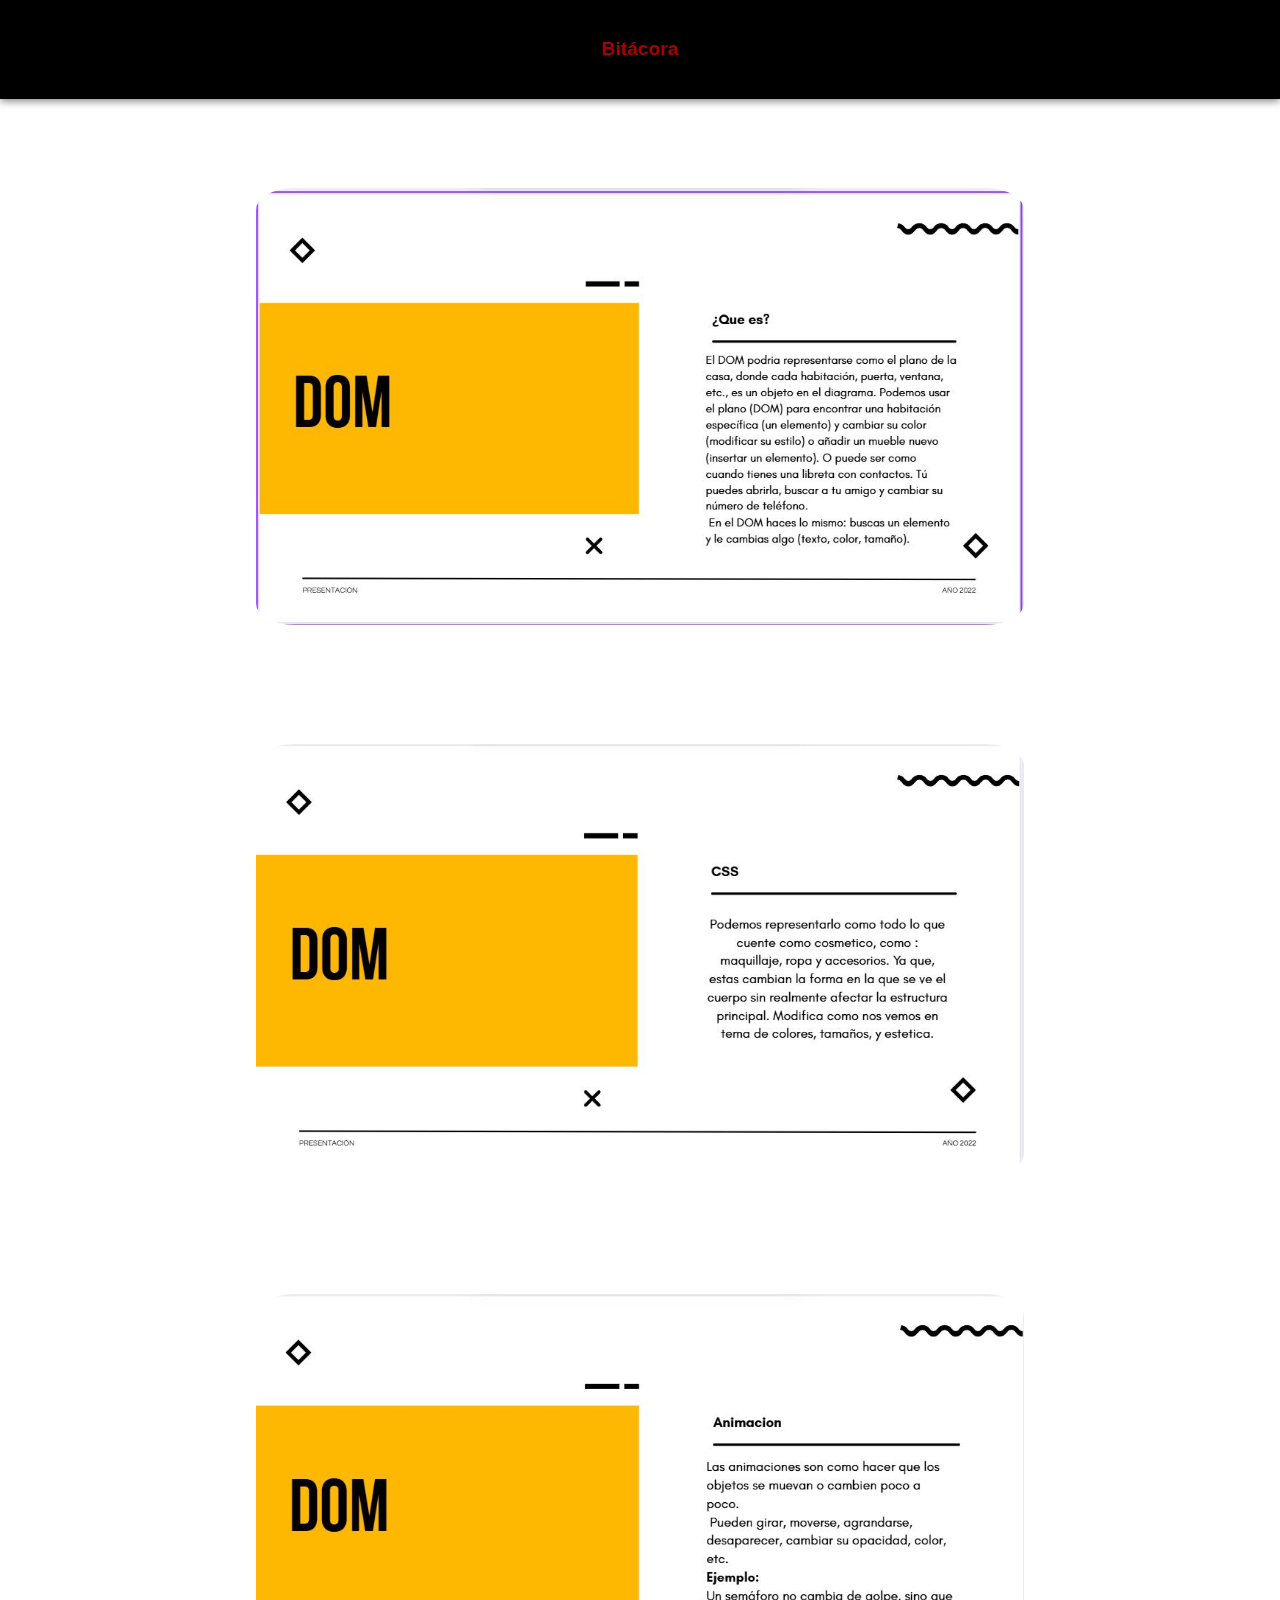
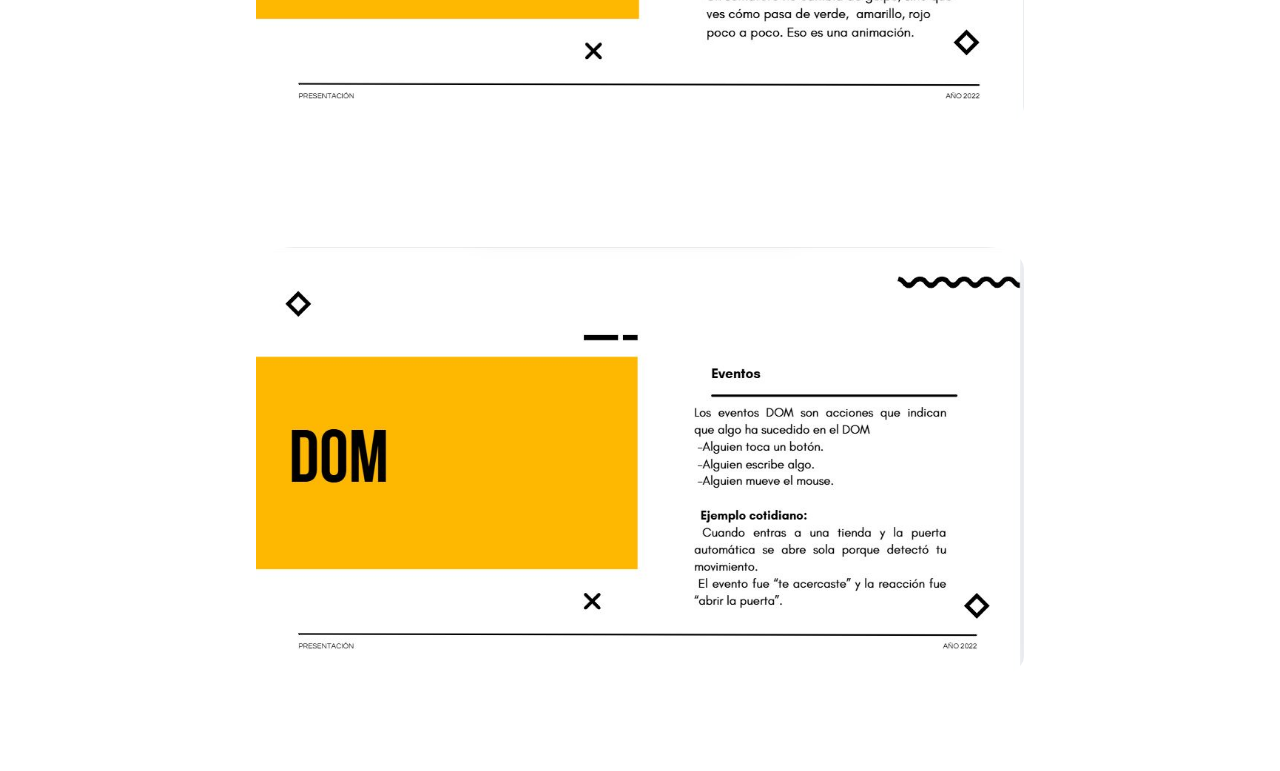
<file: heyo.html>
<!DOCTYPE html>
<html lang="es">
<head>
  <meta charset="UTF-8">
  <meta name="viewport" content="width=device-width, initial-scale=1.0">
  <title>DOM</title>
  <style>
 
    body {
      margin: 0;
      font-family: sans-serif;
      background-image: url(https://images.gamebanana.com/img/ss/mods/6209499caca05.jpg);
      color: #eee;
      background-size: cover;
      background-repeat: no-repeat;
      background-attachment: fixed;
      background-position: center;
    }
 
    nav {
      position: sticky;
      top: 0;
      padding: 3%;          
      display: flex;
      gap: 5%;                  
      justify-content: center;
      box-shadow: 0 2px 8px rgba(0,0,0,0.5);
      background-color: black;
    }
 
    nav a {
      color: #ab0000;
      text-decoration: none;
      font-weight: bold;
      font-size: 120%;          
      transition: color 0.3s;
    }
 
    nav a:hover {
      color: #fff;
    }
 
    .contenedor {
      width: 60%;              
      margin: 5% auto;          
      padding: 2%;
      text-align: center;
    }
 
    .contenedor img {
      width: 100%;              
      border-radius: 5%;        
      box-shadow: 0 3% 6% rgba(0,0,0,0.4);
    }
 
  </style>
</head>
<body>
 
  <nav>
    <a href="index.html">Bitácora</a>
  </nav>
 
  <div class="contenedor">
    <img src="/img/DOM.jpeg">
  </div>
 
  <div class="contenedor">
    <img src="/img/domcc.jpeg">
  </div>
 
  <div class="contenedor">
    <img src="/img/DOMA.jpeg">
  </div>
 
  <div class="contenedor">
    <img src="/img/DOME.jpeg">
  </div>
 
</body>
</html>
</file>
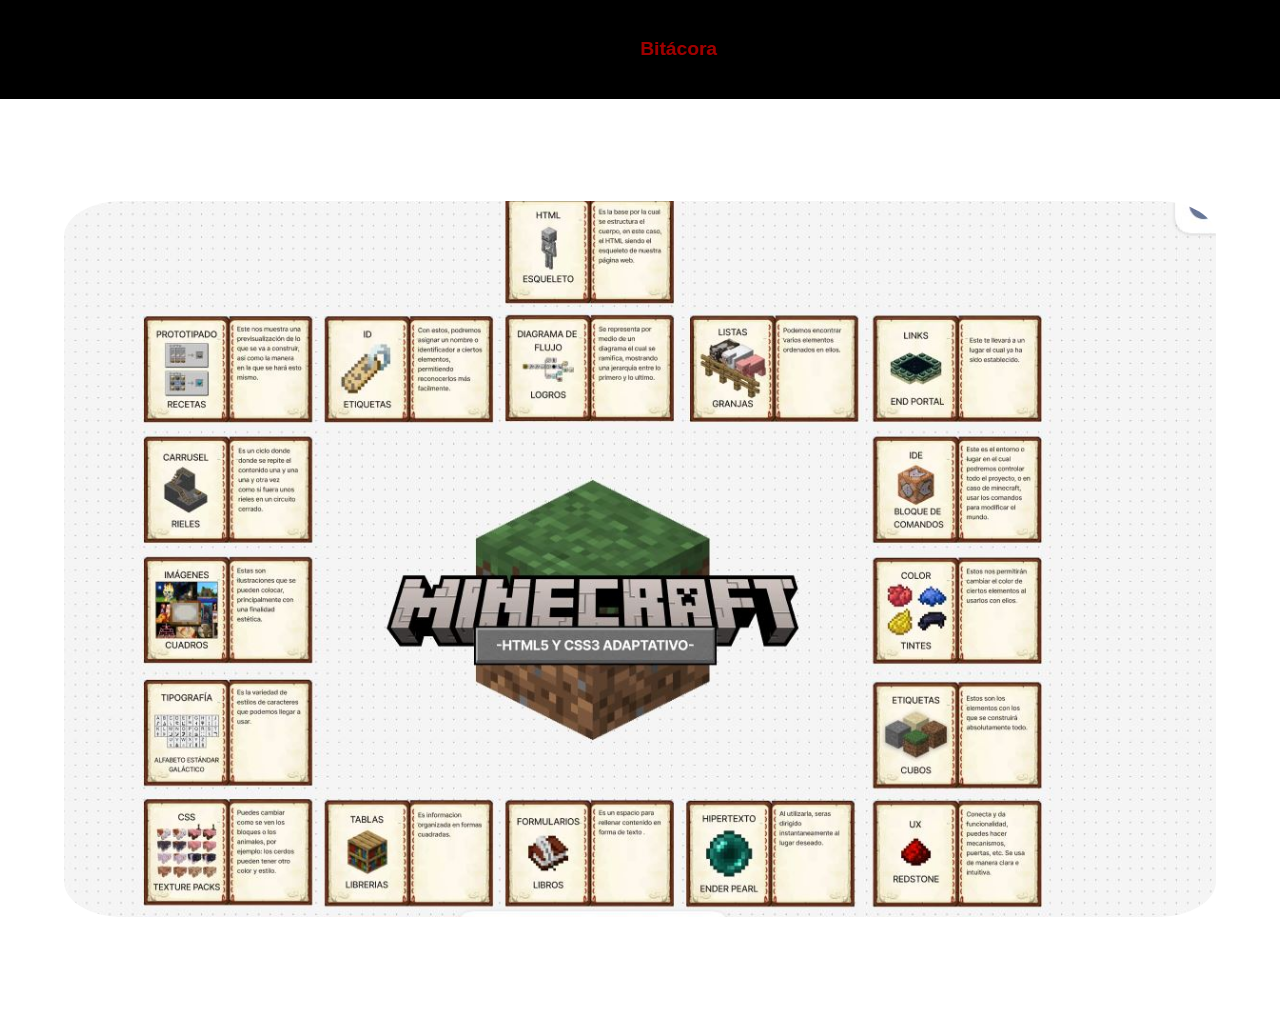
<file: hycss.html>
<!DOCTYPE html>
<html lang="es">
<head>
  <meta charset="UTF-8">
  <meta name="viewport" content="width=device-width, initial-scale=1.0">
  <title>HTML Y CSS</title>
  <style>
 
    body {
      margin: 0;
      font-family: sans-serif;
      background-image: url(https://images.gamebanana.com/img/ss/mods/6209499caca05.jpg);
      color: #eee;
      background-size: cover;
      background-repeat: no-repeat;
      background-attachment: fixed;
      background-position: center;
    }
 
    nav {
      position: sticky;
      top: 0;
      width: 100%;
      padding: 3%;
      display: flex;
      gap: 3%;
      justify-content: center;
      box-shadow: 0 2% 4% rgba(0,0,0,0.5);
      background-color: black;
    }
 
    nav a {
      color: #9e0000;
      text-decoration: none;
      font-weight: bold;
      transition: color 0.3s;
      font-size: 120%;
    }
 
    nav a:hover {
      color: #fff;
    }
 
    .contenedor {
      width: 90%;
      margin: 5% auto;
      padding: 3%;
      text-align: center;
    }
 
    .contenedor img {
      width: 100%;
      border-radius: 5%;
      box-shadow: 0 3% 6% rgba(0,0,0,0.4);
    }
  </style>
</head>
<body>
 
  <nav>
    <a href="index.html">Bitácora</a>
  </nav>
 
  <div class="contenedor">
    <img src="/img/minecraft.jpeg">
  </div>
 
</body>
</html>
</file>
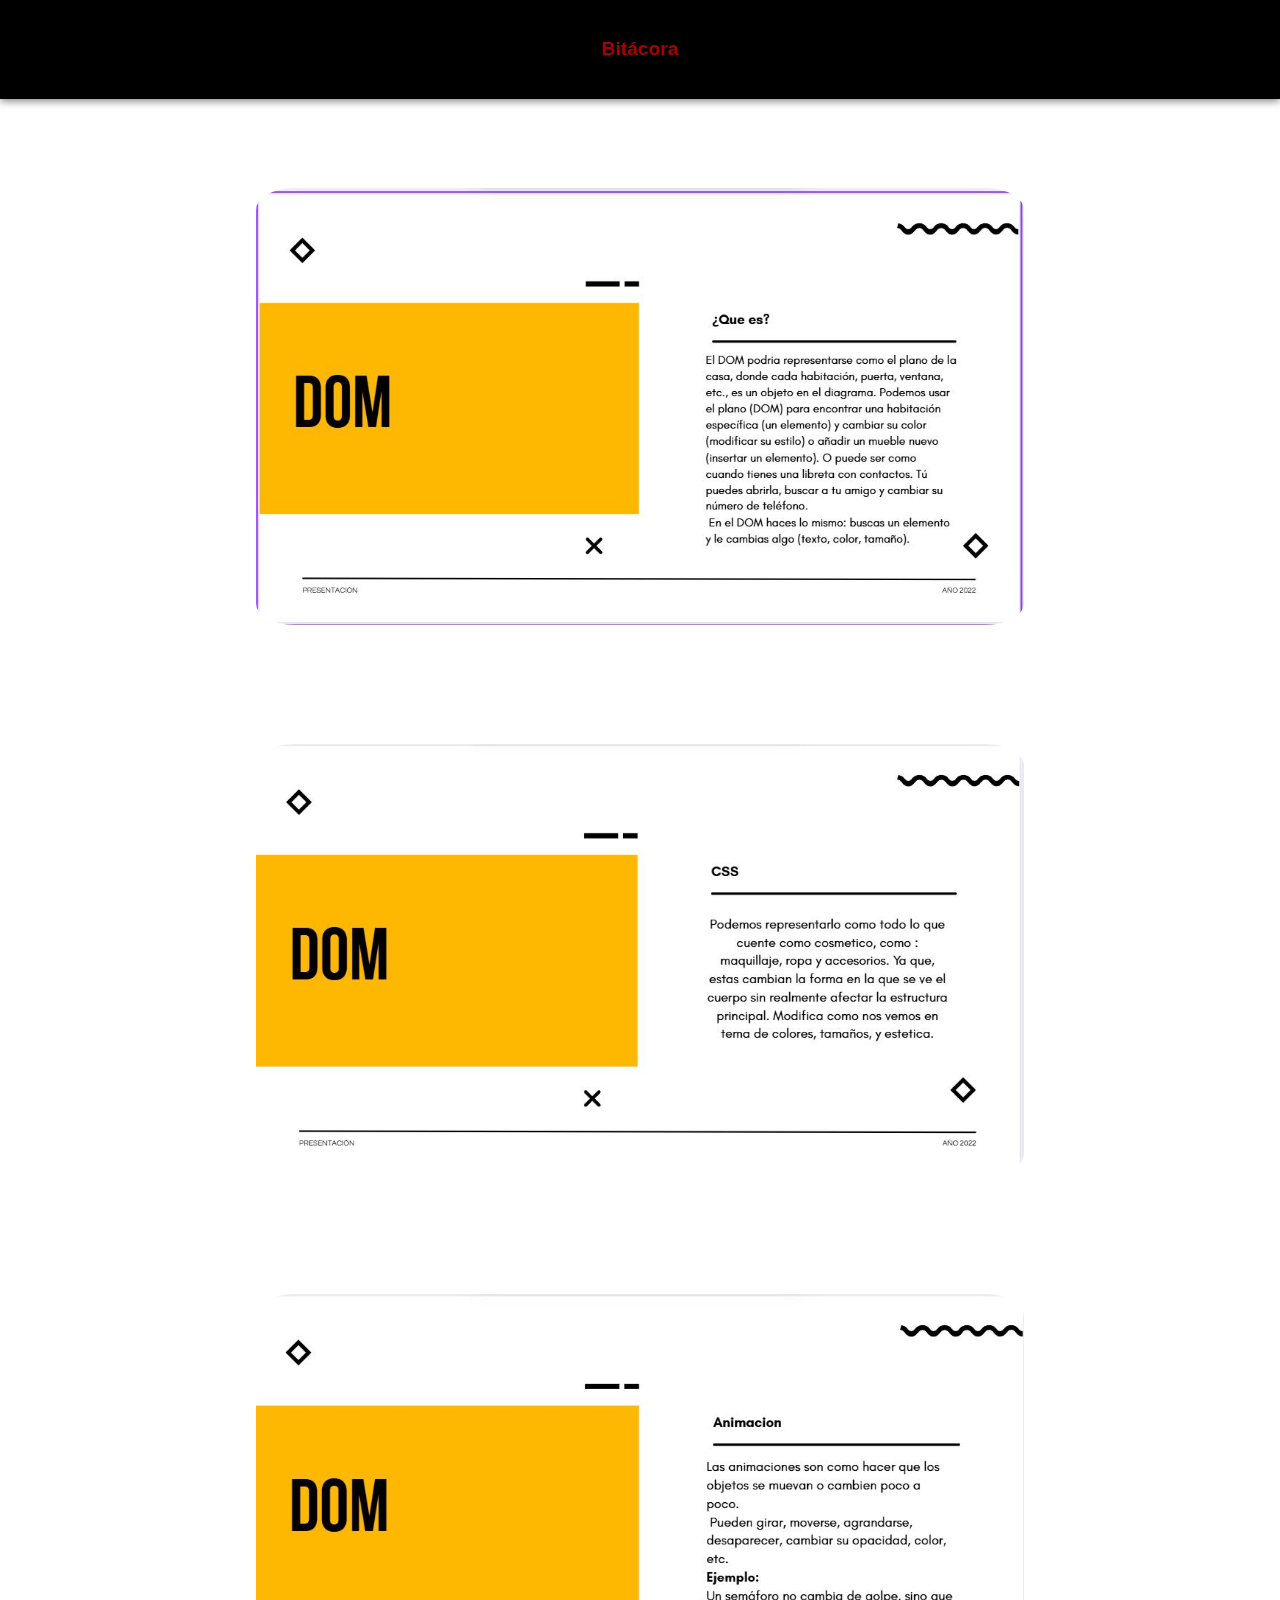
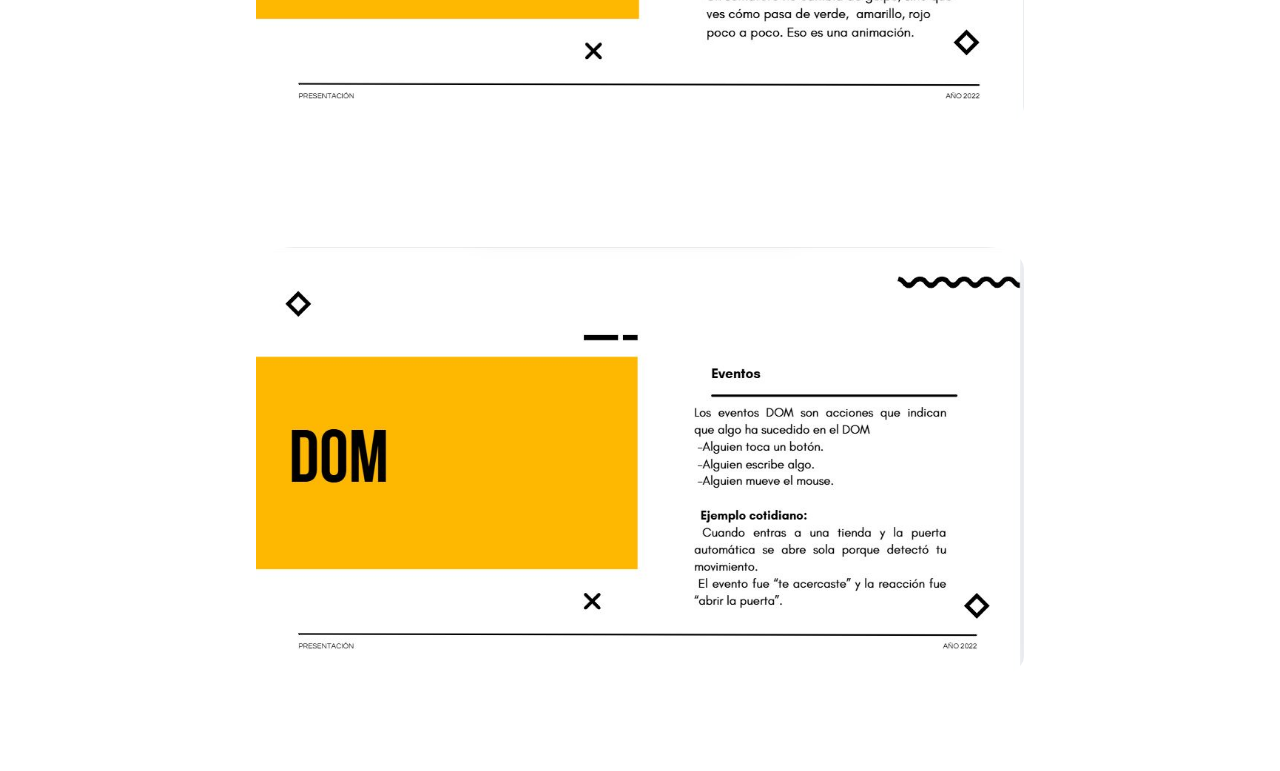
<file: respaldo/heyo.html>
<!DOCTYPE html>
<html lang="es">
<head>
  <meta charset="UTF-8">
  <meta name="viewport" content="width=device-width, initial-scale=1.0">
  <title>DOM</title>
  <style>

    body {
      margin: 0;
      font-family: sans-serif;
      background-image: url(https://images.gamebanana.com/img/ss/mods/6209499caca05.jpg);
      color: #eee;
      background-size: cover;
      background-repeat: no-repeat;
      background-attachment: fixed;
      background-position: center;
    }

    nav {
      position: sticky;
      top: 0;
      padding: 3%;           
      display: flex;
      gap: 5%;                  
      justify-content: center;
      box-shadow: 0 2px 8px rgba(0,0,0,0.5);
      background-color: black;
    }

    nav a {
      color: #ab0000;
      text-decoration: none;
      font-weight: bold;
      font-size: 120%;          
      transition: color 0.3s;
    }

    nav a:hover {
      color: #fff;
    }

    .contenedor {
      width: 60%;               
      margin: 5% auto;          
      padding: 2%;
      text-align: center;
    }

    .contenedor img {
      width: 100%;              
      border-radius: 5%;        
      box-shadow: 0 3% 6% rgba(0,0,0,0.4); 
    }

  </style>
</head>
<body>

  <nav>
    <a href="index.html">Bitácora</a>
  </nav>

  <div class="contenedor">
    <img src="/bitacora/respaldo/img/DOM.JPG">
  </div>

  <div class="contenedor">
    <img src="/bitacora/respaldo/img/CSSS.JPG">
  </div>

  <div class="contenedor">
    <img src="/bitacora/respaldo/img/DOMA.JPG">
  </div>

  <div class="contenedor">
    <img src="/bitacora/respaldo/img/DOME.JPG">
  </div>

</body>
</html>
</file>
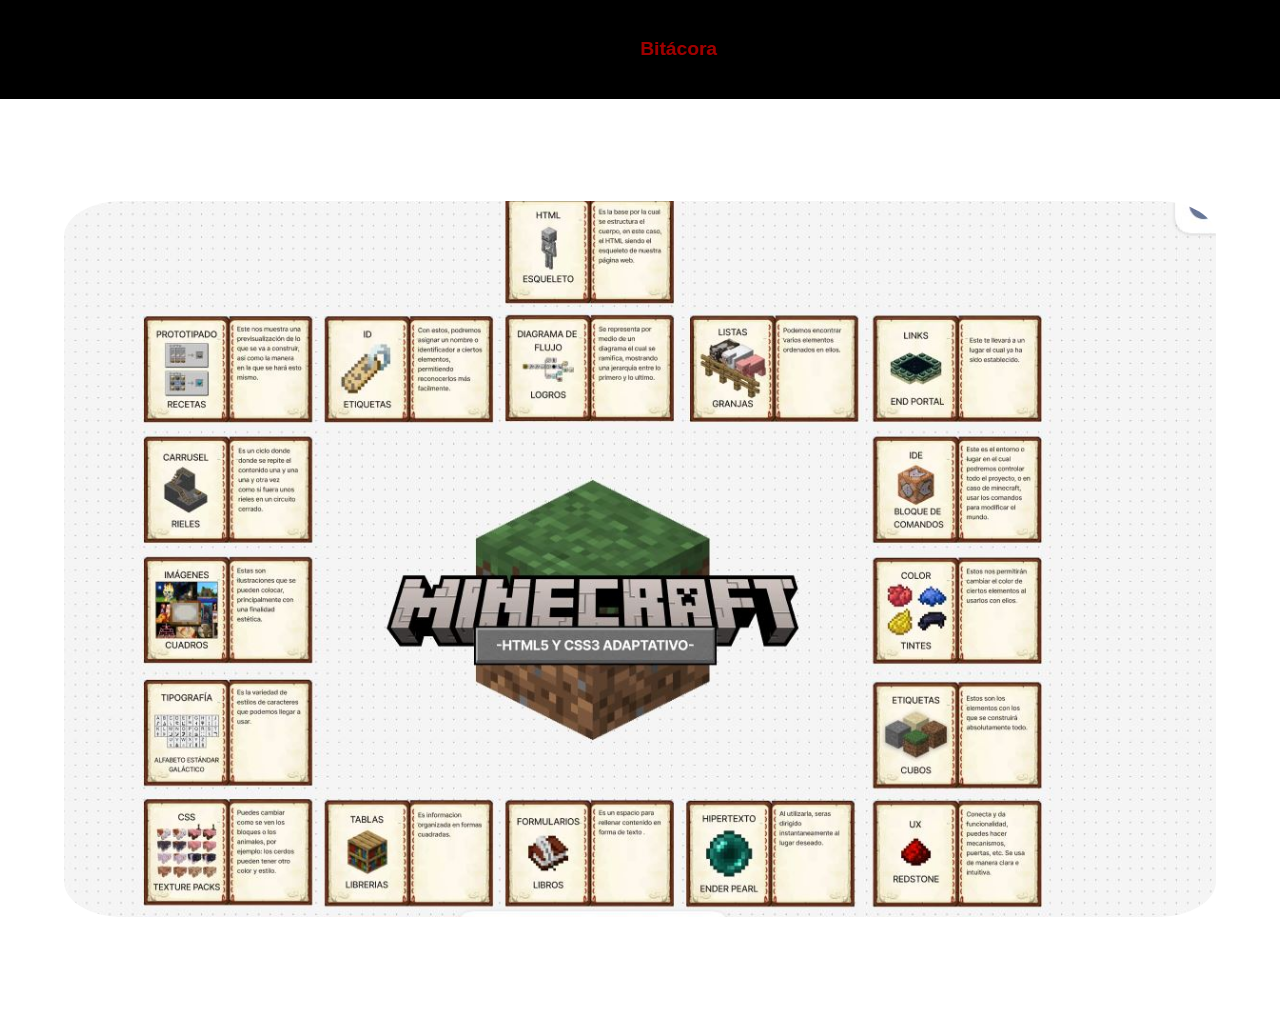
<file: respaldo/hycss.html>
<!DOCTYPE html>
<html lang="es">
<head>
  <meta charset="UTF-8">
  <meta name="viewport" content="width=device-width, initial-scale=1.0">
  <title>HTML Y CSS</title>
  <style>

    body {
      margin: 0;
      font-family: sans-serif;
      background-image: url(https://images.gamebanana.com/img/ss/mods/6209499caca05.jpg);
      color: #eee;
      background-size: cover;
      background-repeat: no-repeat;
      background-attachment: fixed;
      background-position: center;
    }

    nav {
      position: sticky;
      top: 0;
      width: 100%;
      padding: 3%;
      display: flex;
      gap: 3%;
      justify-content: center;
      box-shadow: 0 2% 4% rgba(0,0,0,0.5);
      background-color: black;
    }

    nav a {
      color: #9e0000;
      text-decoration: none;
      font-weight: bold;
      transition: color 0.3s;
      font-size: 120%;
    }

    nav a:hover {
      color: #fff;
    }

    .contenedor {
      width: 90%;
      margin: 5% auto;
      padding: 3%;
      text-align: center;
    }

    .contenedor img {
      width: 100%;
      border-radius: 5%;
      box-shadow: 0 3% 6% rgba(0,0,0,0.4);
    }
  </style>
</head>
<body>

  <nav>
    <a href="index.html">Bitácora</a>
  </nav>

  <div class="contenedor">
    <img src="/bitacora/respaldo/img/minecraft.JPG">
  </div>

</body>
</html>
</file>
